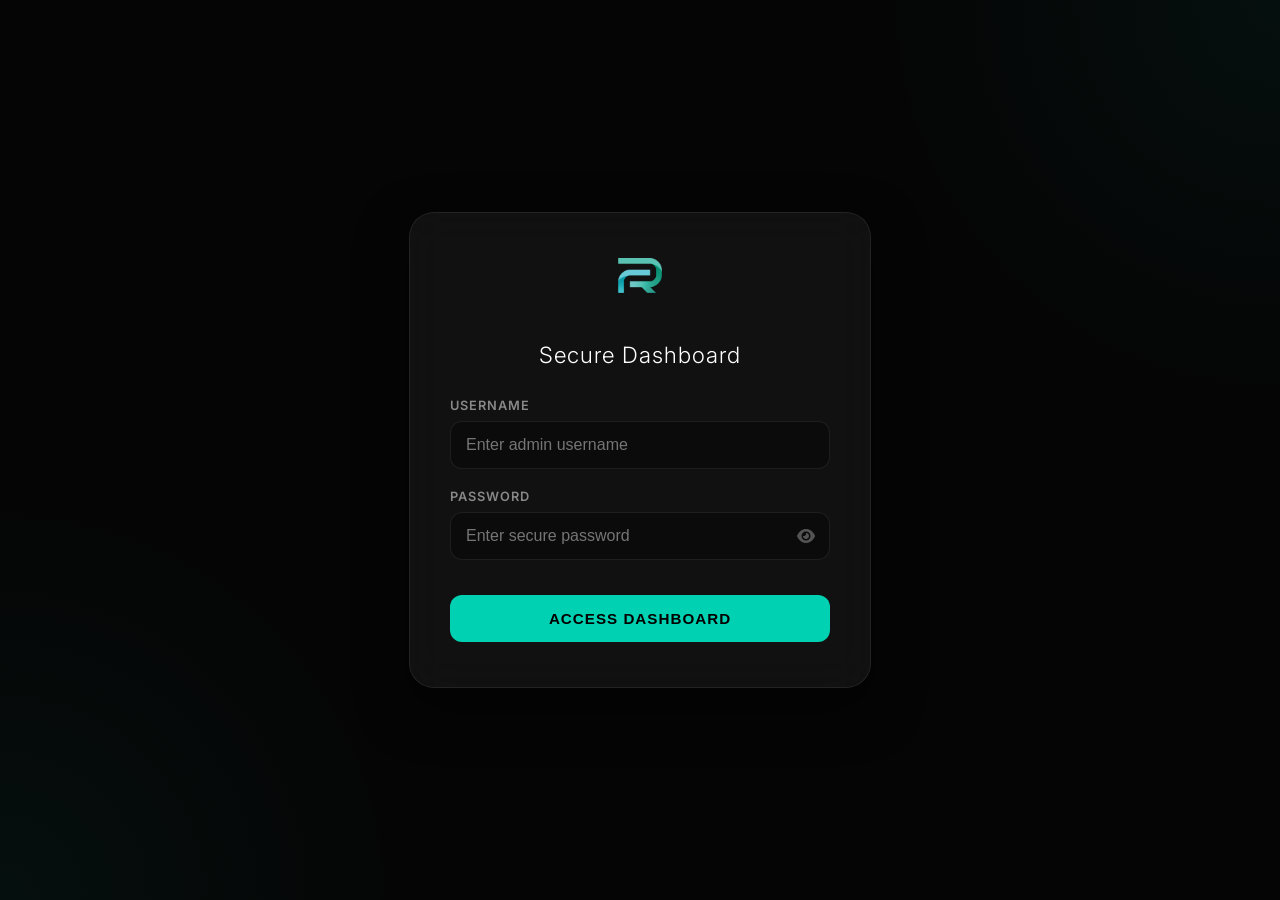
<file: admin/index.html>
<!DOCTYPE html>
<html lang="en">
<head>
    <meta charset="UTF-8">
    <meta name="viewport" content="width=device-width, initial-scale=1.0">
    <title>Admin Login - RR2 Global</title>
    <!-- Google Fonts -->
    <link href="https://fonts.googleapis.com/css2?family=Inter:wght@300;400;600;700&display=swap" rel="stylesheet">
    <!-- Font Awesome -->
    <link rel="stylesheet" href="https://cdnjs.cloudflare.com/ajax/libs/font-awesome/6.4.2/css/all.min.css">
    <style>
        :root {
            --bg-dark: #050505;
            --aqua-primary: #00D1B2;
            --card-glass: rgba(25, 25, 25, 0.6);
            --card-border: rgba(255, 255, 255, 0.08);
        }
        body {
            background-color: var(--bg-dark);
            color: #fff;
            font-family: 'Inter', sans-serif;
            display: flex;
            align-items: center;
            justify-content: center;
            height: 100vh;
            margin: 0;
            overflow: hidden;
            background-image: radial-gradient(circle at top right, rgba(0, 209, 178, 0.05), transparent 400px),
                              radial-gradient(circle at bottom left, rgba(0, 209, 178, 0.05), transparent 400px);
        }
        .login-card {
            background: var(--card-glass);
            border: 1px solid var(--card-border);
            padding: 45px 40px;
            border-radius: 25px;
            width: 100%;
            max-width: 380px;
            backdrop-filter: blur(20px);
            text-align: center;
            box-shadow: 0 20px 50px rgba(0,0,0,0.5);
        }
        .login-card img {
            height: 35px;
            margin-bottom: 25px;
        }
        .login-card h2 {
            font-size: 1.4rem;
            margin-bottom: 30px;
            font-weight: 300;
            letter-spacing: 1px;
        }
        .form-group {
            margin-bottom: 20px;
            text-align: left;
        }
        .form-group label {
            display: block;
            margin-bottom: 8px;
            color: rgba(255,255,255,0.5);
            font-size: 0.8rem;
            text-transform: uppercase;
            letter-spacing: 1px;
            font-weight: 600;
        }
        .form-group input {
            width: 100%;
            padding: 14px 15px;
            background: rgba(0,0,0,0.3);
            border: 1px solid var(--card-border);
            border-radius: 12px;
            color: #fff;
            font-size: 1rem;
            box-sizing: border-box;
            outline: none;
            transition: all 0.3s ease;
        }
        .form-group input:focus {
            border-color: var(--aqua-primary);
            background: rgba(0,0,0,0.5);
            box-shadow: 0 0 15px rgba(0, 209, 178, 0.1);
        }
        .password-container {
            position: relative;
        }
        .toggle-password {
            position: absolute;
            right: 15px;
            top: 50%;
            transform: translateY(-50%);
            color: rgba(255, 255, 255, 0.3);
            cursor: pointer;
            transition: all 0.3s ease;
            z-index: 10;
        }
        .toggle-password:hover {
            color: var(--aqua-primary);
        }
        .btn-login {
            background: var(--aqua-primary);
            color: #000;
            border: none;
            width: 100%;
            padding: 15px;
            border-radius: 12px;
            font-size: 0.95rem;
            font-weight: 700;
            text-transform: uppercase;
            letter-spacing: 1px;
            cursor: pointer;
            transition: all 0.3s ease;
            margin-top: 15px;
        }
        .btn-login:hover {
            background: #fff;
            transform: translateY(-2px);
            box-shadow: 0 10px 20px rgba(0, 209, 178, 0.2);
        }
        .error-msg {
            color: #ff4757;
            background: rgba(255, 71, 87, 0.1);
            border: 1px solid rgba(255, 71, 87, 0.2);
            padding: 10px;
            border-radius: 8px;
            font-size: 0.85rem;
            margin-top: 20px;
            display: none;
        }

        @media (max-width: 480px) {
            .login-card {
                padding: 35px 25px;
                border-radius: 20px;
            }
            .login-card h2 {
                font-size: 1.2rem;
                margin-bottom: 25px;
            }
            .form-group input {
                padding: 12px;
            }
        }
    </style>
</head>
<body>
    <div class="login-card">
        <img src="../assets/logo.png" alt="RR2 Global Admin">
        <h2>Secure Dashboard</h2>
        <form id="login-form">
            <div class="form-group">
                <label>Username</label>
                <input type="text" id="username" placeholder="Enter admin username" required>
            </div>
            <div class="form-group">
                <label>Password</label>
                <div class="password-container">
                    <input type="password" id="password" placeholder="Enter secure password" required>
                    <i class="fa-solid fa-eye toggle-password" id="togglePassword"></i>
                </div>
            </div>
            <button type="submit" class="btn-login">Access Dashboard</button>
            <div id="error-msg" class="error-msg"><i class="fa-solid fa-circle-exclamation me-2"></i> Incorrect credentials. Try again.</div>
        </form>
    </div>

    <!-- FontAwesome is now linked in the head -->

    <script>
        // Password Visibility Toggle
        const togglePassword = document.getElementById('togglePassword');
        const passwordInput = document.getElementById('password');

        togglePassword.addEventListener('click', function() {
            // Toggle the type attribute
            const type = passwordInput.getAttribute('type') === 'password' ? 'text' : 'password';
            passwordInput.setAttribute('type', type);
            
            // Toggle the eye icon class
            this.classList.toggle('fa-eye');
            this.classList.toggle('fa-eye-slash');
        });

        document.getElementById('login-form').addEventListener('submit', function(e) {
            e.preventDefault();
            const user = document.getElementById('username').value;
            const pass = document.getElementById('password').value;
            const errorMsg = document.getElementById('error-msg');
            
            // Simple Frontend Authentication
            if (user === 'admin' && pass === 'rr2admin2026') {
                sessionStorage.setItem('rr2_auth', 'success');
                window.location.href = 'dashboard.html';
            } else {
                errorMsg.style.display = 'block';
                // Shake animation for error
                const card = document.querySelector('.login-card');
                card.style.transform = 'translate(-10px, 0)';
                setTimeout(() => card.style.transform = 'translate(10px, 0)', 100);
                setTimeout(() => card.style.transform = 'translate(-10px, 0)', 200);
                setTimeout(() => card.style.transform = 'translate(0, 0)', 300);
            }
        });
    </script>
</body>
</html>
</file>
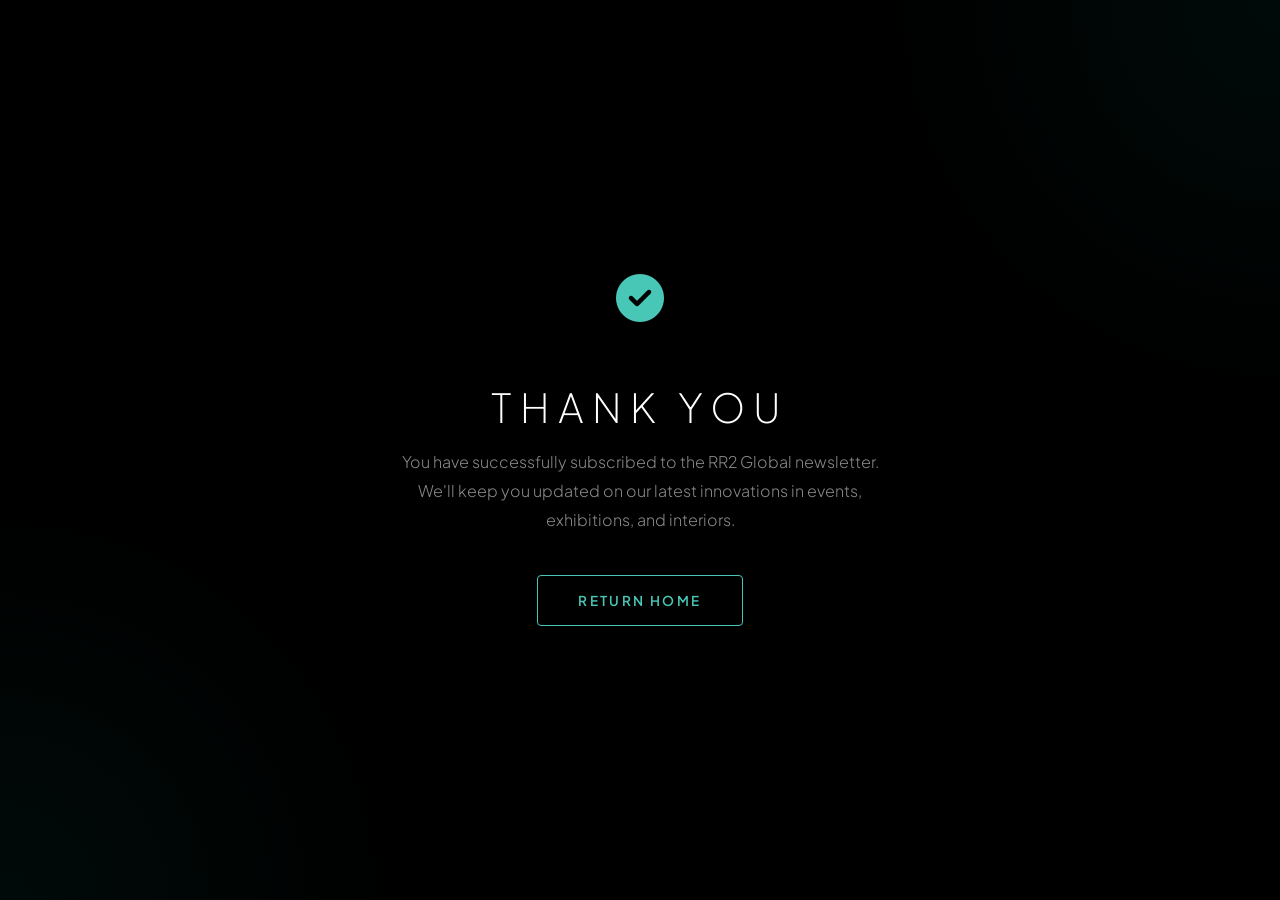
<file: thank-you.html>
<!DOCTYPE html>
<html lang="en">
<head>
    <meta charset="UTF-8">
    <meta name="viewport" content="width=device-width, initial-scale=1.0">
    <title>Thank You | RR2 Global</title>
    <!-- Google Fonts -->
    <link href="https://fonts.googleapis.com/css2?family=Plus+Jakarta+Sans:wght@200;300;400;600&display=swap" rel="stylesheet">
    <!-- Font Awesome -->
    <link rel="stylesheet" href="https://cdnjs.cloudflare.com/ajax/libs/font-awesome/6.4.2/css/all.min.css">
    <style>
        :root {
            --primary: #48C6B6;
            --bg: #000000;
            --text: #ffffff;
            --text-muted: #888888;
        }
        body {
            background-color: var(--bg);
            color: var(--text);
            font-family: 'Plus Jakarta Sans', sans-serif;
            display: flex;
            align-items: center;
            justify-content: center;
            height: 100vh;
            margin: 0;
            text-align: center;
            overflow: hidden;
            background-image: radial-gradient(circle at top right, rgba(0, 209, 178, 0.05), transparent 400px),
                              radial-gradient(circle at bottom left, rgba(0, 209, 178, 0.05), transparent 400px);
        }
        .thank-you-card {
            padding: 40px;
            max-width: 500px;
        }
        .icon-check {
            font-size: 3rem;
            color: var(--primary);
            margin-bottom: 2rem;
            animation: bounceIn 1s cubic-bezier(0.16, 1, 0.3, 1);
        }
        h1 {
            font-size: 2.5rem;
            font-weight: 200;
            letter-spacing: 0.5rem;
            margin-bottom: 1rem;
            text-transform: uppercase;
        }
        p {
            color: var(--text-muted);
            font-weight: 300;
            line-height: 1.8;
            margin-bottom: 2.5rem;
        }
        .btn-back {
            display: inline-block;
            border: 1px solid var(--primary);
            color: var(--primary);
            padding: 1rem 2.5rem;
            text-decoration: none;
            border-radius: 4px;
            font-size: 0.85rem;
            font-weight: 600;
            text-transform: uppercase;
            letter-spacing: 0.15rem;
            transition: all 0.3s ease;
        }
        .btn-back:hover {
            background: var(--primary);
            color: #000;
        }
        @keyframes bounceIn {
            0% { transform: scale(0); opacity: 0; }
            60% { transform: scale(1.1); opacity: 1; }
            100% { transform: scale(1); }
        }
    </style>
</head>
<body>
    <div class="thank-you-card">
        <i class="fa-solid fa-circle-check icon-check"></i>
        <h1>Thank You</h1>
        <p>You have successfully subscribed to the RR2 Global newsletter. We'll keep you updated on our latest innovations in events, exhibitions, and interiors.</p>
        <a href="index.html" class="btn-back">Return Home</a>
    </div>
</body>
</html>
</file>
